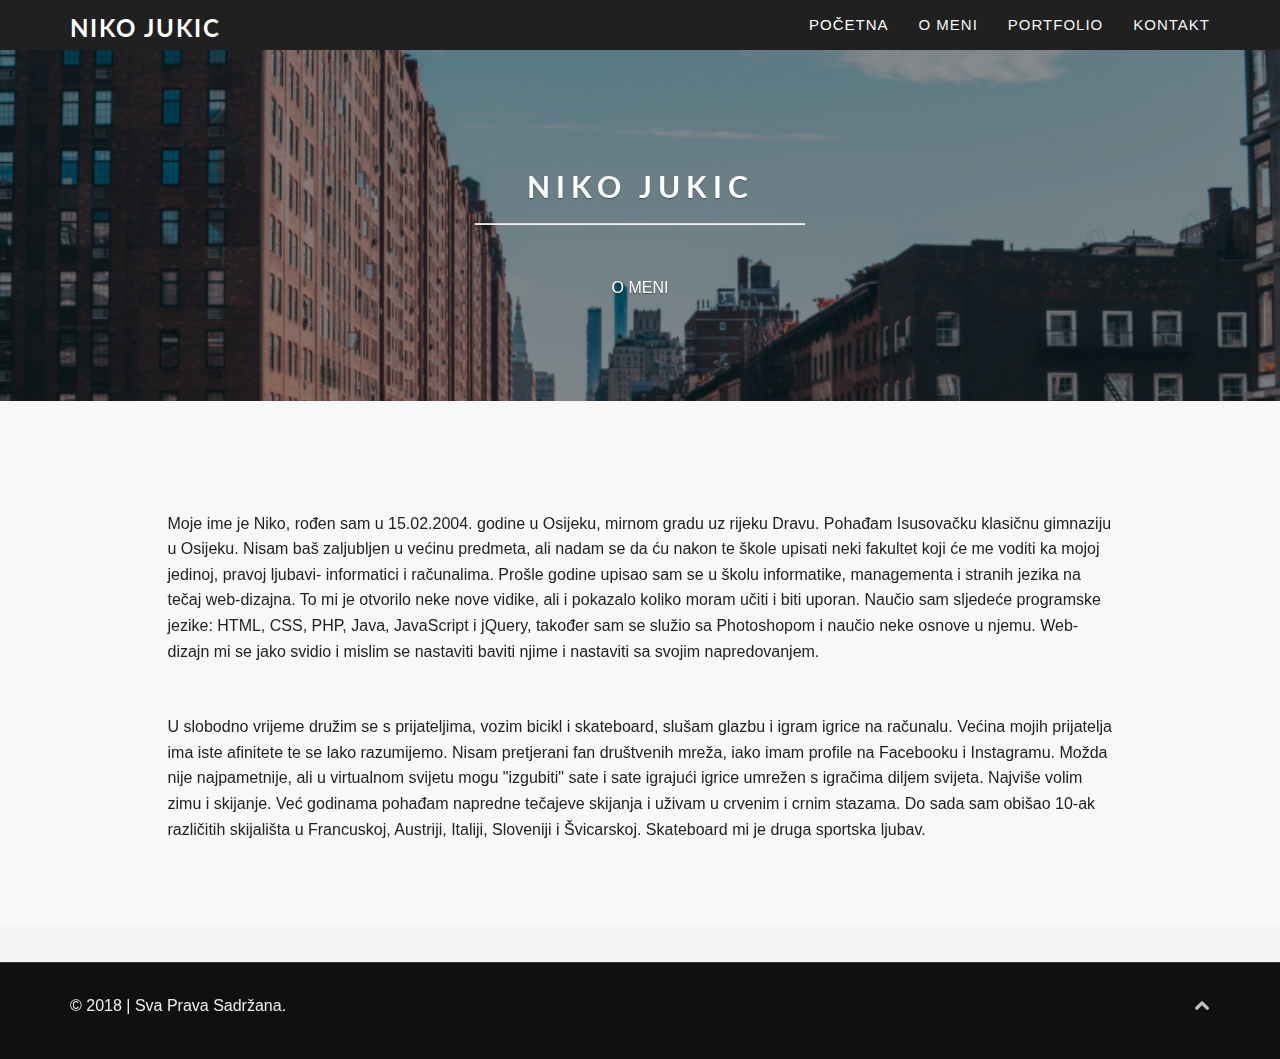
<file: o-meni.html>
<!DOCTYPE html>
<html lang="en">
<head>
    <meta charset="utf-8">
    <meta name="viewport" content="width=device-width, initial-scale=1.0">
    <meta name="description" content="">
    <meta name="author" content="">
    <title>O Meni</title>
    <link href="css/bootstrap.min.css" rel="stylesheet">
    <link href="css/font-awesome.min.css" rel="stylesheet">
    <link href="css/prettyPhoto.css" rel="stylesheet">
    <link href="css/animate.css" rel="stylesheet">
    <link href="css/style.css" rel="stylesheet">
    <!--[if lt IE 9]>
    <script src="js/html5shiv.js"></script>
    <script src="js/respond.min.js"></script>
    <![endif]-->       
    <script src="js/jquery.js"></script>

    <script type="text/javascript">
    jQuery(document).ready(function($){
    'use strict';
        jQuery('body').backstretch([
            "images/bg/bg3.jpg"
        ], {duration: 5000, fade: 0});

        $("#mapwrapper").gMap({ controls: false,
            scrollwheel: false,
            markers: [{     
                latitude:45.557937,
                longitude: 18.709186,
            icon: { image: "images/marker.png",
                iconsize: [44,44],
                iconanchor: [12,46],
                infowindowanchor: [12, 0] } }],
            icon: { 
                image: "images/marker.png", 
                iconsize: [26, 46],
                iconanchor: [12, 46],
                infowindowanchor: [12, 0] },
            latitude:45.557937,
            longitude: 18.709186,
            zoom: 14 });
    });
    </script>
</head><!--/head-->
<body>
    <header class="navbar navbar-inverse navbar-fixed-top opaqued" role="banner">
    </div>
        <div class="container">
            <div class="navbar-header">
                <a class="navbar-brand" href="index.html"><h1>NIKO JUKIC</h1></a>
            </div>
            <div>
                <ul class="nav navbar-nav navbar-right">
                    <li class="active"><a href="index.html">Početna</a></li>
                    <li><a href="o-meni.html">O Meni</a></li>
                    <li><a href="portfolio.html">Portfolio</a></li>
                    <li><a href="kontaktiraj-me.html">Kontakt</a></li>
                </ul>
            </div>
        </div>
    </header><!--/header-->

    <section id="single-page-slider">
        <div class="carousel slide" data-ride="carousel">
            <div>
                <div class="item active">
                    <div class="container">
                        <div class="row">
                            <div>
                                <div class="center gap fade-down section-heading">
                                    <h2 class="main-title">Niko Jukic</h2>
                                    <hr>
                                    <p>O MENI</p>
                                </div>
                            </div>   
                        </div>
                    </div>
                </div>
            </div>
        </div>
    </section>

    <div id="content-wrapper">
        <section id="about-us" class="white">
            <div class="container">
                <div class="row">
                    <div class="col-md-10 col-md-offset-1 fade-up">
                        <p>Moje ime je Niko, rođen sam u 15.02.2004. godine u Osijeku, mirnom gradu uz rijeku Dravu. Pohađam Isusovačku klasičnu gimnaziju u Osijeku. Nisam baš zaljubljen u većinu predmeta, ali nadam se da ću nakon te škole upisati neki fakultet koji će me voditi ka mojoj jedinoj, pravoj ljubavi- informatici i računalima. Prošle godine upisao sam se u školu informatike, managementa i stranih jezika na tečaj web-dizajna. To mi je otvorilo neke nove vidike, ali i pokazalo koliko moram učiti i biti uporan. Naučio sam sljedeće programske jezike: HTML, CSS, PHP, Java, JavaScript i jQuery, također sam se služio sa Photoshopom i naučio neke osnove u njemu. Web-dizajn mi se jako svidio i mislim se nastaviti baviti njime i nastaviti sa svojim napredovanjem.</p>

                        <p>U slobodno vrijeme družim se s prijateljima, vozim bicikl i skateboard, slušam glazbu i igram igrice na računalu. Većina mojih prijatelja ima iste afinitete te se lako razumijemo. Nisam pretjerani fan društvenih mreža, iako imam profile na Facebooku i  Instagramu. Možda nije najpametnije, ali u virtualnom svijetu mogu "izgubiti" sate i sate igrajući igrice umrežen s igračima diljem svijeta. Najviše volim zimu i skijanje. Već godinama pohađam napredne tečajeve skijanja i uživam u crvenim i crnim stazama. Do sada sam obišao 10-ak različitih skijališta u Francuskoj, Austriji, Italiji, Sloveniji i Švicarskoj. Skateboard mi je druga sportska ljubav.</p>
                    </div>

                </div>
            </div>      
        </section>
           <footer id="footer" class="">
            <div class="container">
                <div class="row">
                    <div class="col-sm-6">
                        &copy; 2018 | Sva Prava Sadržana.
                    </div>
                    <div class="col-sm-6">
                        <ul class="pull-right">
                            <li><a id="gototop" class="gototop" href="#"><i class="fa fa-chevron-up"></i></a></li><!--#gototop-->
                        </ul>
                    </div>
                </div>
            </div>
    </footer><!--/#footer-->
    </div>

    <script src="js/bootstrap.min.js"></script>
    <script src="js/jquery.prettyPhoto.js"></script>
    <script src="js/plugins.js"></script>
    <script src="js/init.js"></script>
</body>
</html>
</file>
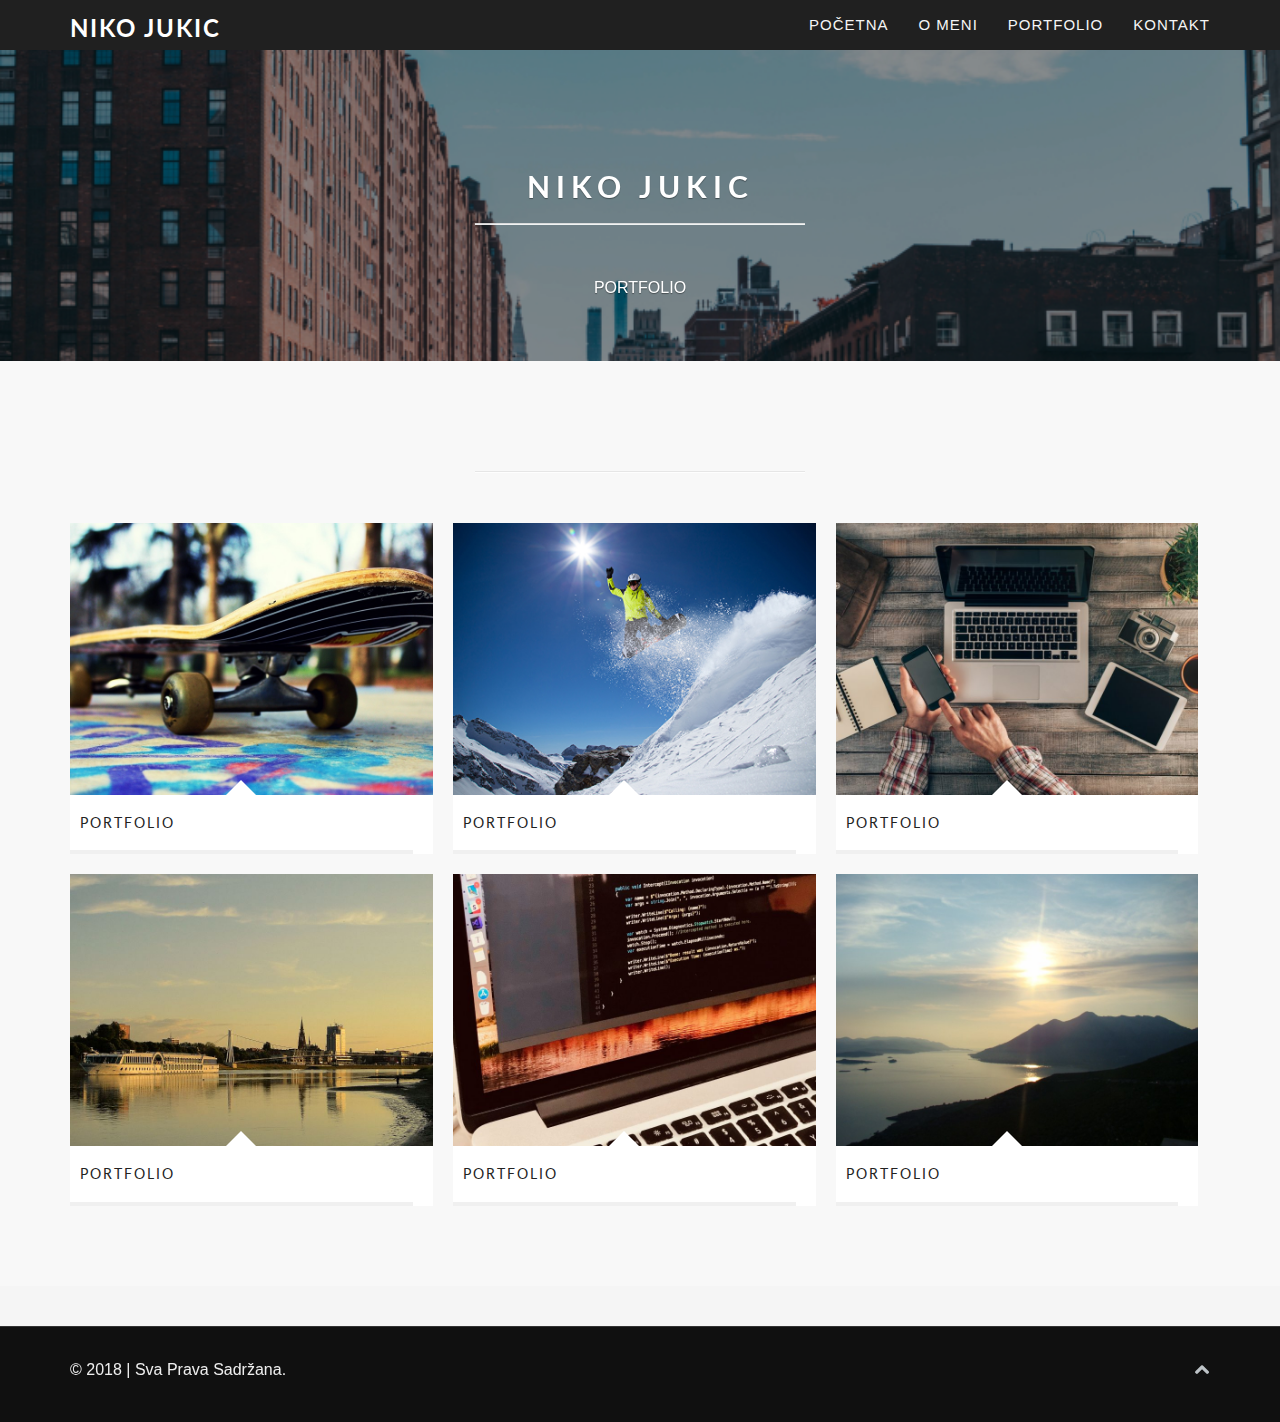
<file: portfolio.html>
<!DOCTYPE html>
<html lang="en">
<head>
    <meta charset="utf-8">
    <meta name="viewport" content="width=device-width, initial-scale=1.0">
    <meta name="description" content="">
    <meta name="author" content="">
    <title>Portfolio</title>
    <link href="css/bootstrap.min.css" rel="stylesheet">
    <link href="css/font-awesome.min.css" rel="stylesheet">
    <link href="css/prettyPhoto.css" rel="stylesheet">
    <link href="css/style.css" rel="stylesheet">
    <link href="css/animate.css" rel="stylesheet">
    <!--[if lt IE 9]>
    <script src="js/html5shiv.js"></script>
    <script src="js/respond.min.js"></script>
    <![endif]-->       
    <script src="js/jquery.js"></script>

    <script type="text/javascript">
    jQuery(document).ready(function($){
    'use strict';
        jQuery('body').backstretch([
            "images/bg/bg3.jpg"
        ], {duration: 5000, fade: 0});

        $("#mapwrapper").gMap({ controls: false,
            scrollwheel: false,
            markers: [{     
                latitude:45.557937,
                longitude: 18.709186,
            icon: { image: "images/marker.png",
                iconsize: [44,44],
                iconanchor: [12,46],
                infowindowanchor: [12, 0] } }],
            icon: { 
                image: "images/marker.png", 
                iconsize: [26, 46],
                iconanchor: [12, 46],
                infowindowanchor: [12, 0] },
            latitude:45.557937,
            longitude: 18.709186,
            zoom: 14 });
    });
    </script>
</head><!--/head-->
<body>
    <header class="navbar navbar-inverse navbar-fixed-top opaqued" role="banner">
    <div id="search-wrapper">
        <div class="container">
            <input id="search-box" placeholder="Search">
        </div>
    </div>
    </div>
        <div class="container">
            <div class="navbar-header">
                <a class="navbar-brand" href="index.html"><h1>NIKO JUKIC</h1></a>
            </div>
            <div class="collapse navbar-collapse">
                <ul class="nav navbar-nav navbar-right">
                    <li><a href="index.html">Početna</a></li>
                    <li><a href="o-meni.html">O Meni</a></li>
                    <li><a href="portfolio.html">Portfolio</a></li>
                    <li><a href="kontaktiraj-me.html">Kontakt</a></li> 
                </ul>
            </div>
        </div>
    </header><!--/header-->

    <section id="single-page-slider" class="no-margin">
        <div class="carousel slide" data-ride="carousel">
            <div class="carousel-inner">
                <div class="item active">
                    <div class="container">
                        <div class="row">
                            <div class="col-md-12">
                                <div class="center gap fade-down section-heading">
                                    <h2 class="main-title">Niko Jukic</h2>
                                    <hr>
                                    <p>PORTFOLIO</p>
                                </div>
                            </div>   
                        </div>
                    </div>
                </div><!--/.item-->
            </div><!--/.carousel-inner-->
        </div><!--/.carousel-->
    </section><!--/#main-slider-->

    <div id="content-wrapper">
        <section id="portfolio" class="white">
            <div class="container">
                <div class="gap"></div> 
                    <div class="center gap fade-down section-heading">
                        <h2 class="main-title"></h2>
                        <hr>
                    </div>
                    <ul class="portfolio-items col-3 isotope fade-up">
                        <li class="portfolio-item apps isotope-item">
                            <div class="item-inner">
                                <img src="images/portfolio/folio001.jpg" alt="">
                                <h5>Portfolio</h5>
                                <div class="overlay">
                                    <a class="preview btn btn-outlined btn-primary" a href="http://placehold.it/800x600" rel="prettyPhoto"><i class="fa fa-eye"></i></a>              
                               </div>          
                            </div>           
                        </li><!--/.portfolio-item-->
                        <li class="portfolio-item joomla bootstrap isotope-item">
                            <div class="item-inner">
                                <img src="images/portfolio/folio002.jpg" alt="">
                                <h5>Portfolio</h5>
                                <div class="overlay">
                                    <a class="preview btn btn-outlined btn-primary" href="http://placehold.it/800x600" rel="prettyPhoto"><i class="fa fa-eye"></i></a>              
                                </div>           
                            </div>           
                        </li><!--/.portfolio-item-->
                        <li class="portfolio-item bootstrap wordpress isotope-item">
                            <div class="item-inner">
                                <img src="images/portfolio/folio003.jpg" alt="">
                                <h5>Portfolio</h5>
                                <div class="overlay">
                                    <a class="preview btn btn-outlined btn-primary" href="http://placehold.it/800x600" rel="prettyPhoto"><i class="fa fa-eye"></i></a>              
                                </div>
                            </div>           
                        </li><!--/.portfolio-item-->
                        <li class="portfolio-item joomla wordpress apps isotope-item">
                            <div class="item-inner">
                                <img src="images/portfolio/folio004.jpg" alt="">
                                <h5>Portfolio</h5>
                                <div class="overlay">
                                    <a class="preview btn btn-outlined btn-primary" href="http://placehold.it/800x600" rel="prettyPhoto"><i class="fa fa-eye"></i></a>              
                                </div>          
                            </div>           
                        </li><!--/.portfolio-item-->
                        <li class="portfolio-item joomla html isotope-item">
                            <div class="item-inner">
                                <img src="images/portfolio/folio005.jpg" alt="">
                                <h5>Portfolio</h5>
                                <div class="overlay">
                                    <a class="preview btn btn-outlined btn-primary" href="http://placehold.it/800x600" rel="prettyPhoto"><i class="fa fa-eye"></i></a>              
                                </div>    
                            </div>       
                        </li><!--/.portfolio-item-->
                        <li class="portfolio-item wordpress html isotope-item">
                            <div class="item-inner">
                                <img src="images/portfolio/folio006.jpg" alt="">
                                <h5>Portfolio</h5>
                                <div class="overlay">
                                    <a class="preview btn btn-outlined btn-primary" href="http://placehold.it/800x600" rel="prettyPhoto"><i class="fa fa-eye"></i></a>              
                                </div>           
                            </div>           
                        </li><!--/.portfolio-item-->
                    </ul>
                </div>
            </section>
            <footer id="footer" class="">
            <div class="container">
                <div class="row">
                    <div class="col-sm-6">
                        &copy; 2018 | Sva Prava Sadržana.
                    </div>
                    <div class="col-sm-6">
                        <ul class="pull-right">
                            <li><a id="gototop" class="gototop" href="#"><i class="fa fa-chevron-up"></i></a></li><!--#gototop-->
                        </ul>
                    </div>
                </div>
            </div>
    </footer><!--/#footer-->
            
    </div>
    <script src="js/bootstrap.min.js"></script>
    <script src="js/jquery.prettyPhoto.js"></script>
    <script src="js/plugins.js"></script>
    <script src="js/init.js"></script>
</body>
</html>
</file>
<file: css/prettyPhoto.css>
div.pp_default .pp_top,div.pp_default .pp_top .pp_middle,div.pp_default .pp_top .pp_left,div.pp_default .pp_top .pp_right,div.pp_default .pp_bottom,div.pp_default .pp_bottom .pp_left,div.pp_default .pp_bottom .pp_middle,div.pp_default .pp_bottom .pp_right{height:13px}
div.pp_default .pp_top .pp_left{background:url(../images/prettyPhoto/default/sprite.png) -78px -93px no-repeat}
div.pp_default .pp_top .pp_middle{background:url(../images/prettyPhoto/default/sprite_x.png) top left repeat-x}
div.pp_default .pp_top .pp_right{background:url(../images/prettyPhoto/default/sprite.png) -112px -93px no-repeat}
div.pp_default .pp_content .ppt{color:#f8f8f8}
div.pp_default .pp_content_container .pp_left{background:url(../images/prettyPhoto/default/sprite_y.png) -7px 0 repeat-y;padding-left:13px}
div.pp_default .pp_content_container .pp_right{background:url(../images/prettyPhoto/default/sprite_y.png) top right repeat-y;padding-right:13px}
div.pp_default .pp_next:hover{background:url(../images/prettyPhoto/default/sprite_next.png) center right no-repeat;cursor:pointer}
div.pp_default .pp_previous:hover{background:url(../images/prettyPhoto/default/sprite_prev.png) center left no-repeat;cursor:pointer}
div.pp_default .pp_expand{background:url(../images/prettyPhoto/default/sprite.png) 0 -29px no-repeat;cursor:pointer;width:28px;height:28px}
div.pp_default .pp_expand:hover{background:url(../images/prettyPhoto/default/sprite.png) 0 -56px no-repeat;cursor:pointer}
div.pp_default .pp_contract{background:url(../images/prettyPhoto/default/sprite.png) 0 -84px no-repeat;cursor:pointer;width:28px;height:28px}
div.pp_default .pp_contract:hover{background:url(../images/prettyPhoto/default/sprite.png) 0 -113px no-repeat;cursor:pointer}
div.pp_default .pp_close{width:30px;height:30px;background:url(../images/prettyPhoto/default/sprite.png) 2px 1px no-repeat;cursor:pointer}
div.pp_default .pp_gallery ul li a{background:url(../images/prettyPhoto/default/default_thumb.png) center center #f8f8f8;border:1px solid #aaa}
div.pp_default .pp_social{margin-top:7px}
div.pp_default .pp_gallery a.pp_arrow_previous,div.pp_default .pp_gallery a.pp_arrow_next{position:static;left:auto}
div.pp_default .pp_nav .pp_play,div.pp_default .pp_nav .pp_pause{background:url(../images/prettyPhoto/default/sprite.png) -51px 1px no-repeat;height:30px;width:30px}
div.pp_default .pp_nav .pp_pause{background-position:-51px -29px}
div.pp_default a.pp_arrow_previous,div.pp_default a.pp_arrow_next{background:url(../images/prettyPhoto/default/sprite.png) -31px -3px no-repeat;height:20px;width:20px;margin:4px 0 0}
div.pp_default a.pp_arrow_next{left:52px;background-position:-82px -3px}
div.pp_default .pp_content_container .pp_details{margin-top:5px}
div.pp_default .pp_nav{clear:none;height:30px;width:110px;position:relative}
div.pp_default .pp_nav .currentTextHolder{font-family:Georgia;font-style:italic;color:#999;font-size:11px;left:75px;line-height:25px;position:absolute;top:2px;margin:0;padding:0 0 0 10px}
div.pp_default .pp_close:hover,div.pp_default .pp_nav .pp_play:hover,div.pp_default .pp_nav .pp_pause:hover,div.pp_default .pp_arrow_next:hover,div.pp_default .pp_arrow_previous:hover{opacity:0.7}
div.pp_default .pp_description{font-size:11px;font-weight:700;line-height:14px;margin:5px 50px 5px 0}
div.pp_default .pp_bottom .pp_left{background:url(../images/prettyPhoto/default/sprite.png) -78px -127px no-repeat}
div.pp_default .pp_bottom .pp_middle{background:url(../images/prettyPhoto/default/sprite_x.png) bottom left repeat-x}
div.pp_default .pp_bottom .pp_right{background:url(../images/prettyPhoto/default/sprite.png) -112px -127px no-repeat}
div.pp_default .pp_loaderIcon{background:url(../images/prettyPhoto/default/loader.gif) center center no-repeat}
div.light_rounded .pp_top .pp_left{background:url(../images/prettyPhoto/light_rounded/sprite.png) -88px -53px no-repeat}
div.light_rounded .pp_top .pp_right{background:url(../images/prettyPhoto/light_rounded/sprite.png) -110px -53px no-repeat}
div.light_rounded .pp_next:hover{background:url(../images/prettyPhoto/light_rounded/btnNext.png) center right no-repeat;cursor:pointer}
div.light_rounded .pp_previous:hover{background:url(../images/prettyPhoto/light_rounded/btnPrevious.png) center left no-repeat;cursor:pointer}
div.light_rounded .pp_expand{background:url(../images/prettyPhoto/light_rounded/sprite.png) -31px -26px no-repeat;cursor:pointer}
div.light_rounded .pp_expand:hover{background:url(../images/prettyPhoto/light_rounded/sprite.png) -31px -47px no-repeat;cursor:pointer}
div.light_rounded .pp_contract{background:url(../images/prettyPhoto/light_rounded/sprite.png) 0 -26px no-repeat;cursor:pointer}
div.light_rounded .pp_contract:hover{background:url(../images/prettyPhoto/light_rounded/sprite.png) 0 -47px no-repeat;cursor:pointer}
div.light_rounded .pp_close{width:75px;height:22px;background:url(../images/prettyPhoto/light_rounded/sprite.png) -1px -1px no-repeat;cursor:pointer}
div.light_rounded .pp_nav .pp_play{background:url(../images/prettyPhoto/light_rounded/sprite.png) -1px -100px no-repeat;height:15px;width:14px}
div.light_rounded .pp_nav .pp_pause{background:url(../images/prettyPhoto/light_rounded/sprite.png) -24px -100px no-repeat;height:15px;width:14px}
div.light_rounded .pp_arrow_previous{background:url(../images/prettyPhoto/light_rounded/sprite.png) 0 -71px no-repeat}
div.light_rounded .pp_arrow_next{background:url(../images/prettyPhoto/light_rounded/sprite.png) -22px -71px no-repeat}
div.light_rounded .pp_bottom .pp_left{background:url(../images/prettyPhoto/light_rounded/sprite.png) -88px -80px no-repeat}
div.light_rounded .pp_bottom .pp_right{background:url(../images/prettyPhoto/light_rounded/sprite.png) -110px -80px no-repeat}
div.dark_rounded .pp_top .pp_left{background:url(../images/prettyPhoto/dark_rounded/sprite.png) -88px -53px no-repeat}
div.dark_rounded .pp_top .pp_right{background:url(../images/prettyPhoto/dark_rounded/sprite.png) -110px -53px no-repeat}
div.dark_rounded .pp_content_container .pp_left{background:url(../images/prettyPhoto/dark_rounded/contentPattern.png) top left repeat-y}
div.dark_rounded .pp_content_container .pp_right{background:url(../images/prettyPhoto/dark_rounded/contentPattern.png) top right repeat-y}
div.dark_rounded .pp_next:hover{background:url(../images/prettyPhoto/dark_rounded/btnNext.png) center right no-repeat;cursor:pointer}
div.dark_rounded .pp_previous:hover{background:url(../images/prettyPhoto/dark_rounded/btnPrevious.png) center left no-repeat;cursor:pointer}
div.dark_rounded .pp_expand{background:url(../images/prettyPhoto/dark_rounded/sprite.png) -31px -26px no-repeat;cursor:pointer}
div.dark_rounded .pp_expand:hover{background:url(../images/prettyPhoto/dark_rounded/sprite.png) -31px -47px no-repeat;cursor:pointer}
div.dark_rounded .pp_contract{background:url(../images/prettyPhoto/dark_rounded/sprite.png) 0 -26px no-repeat;cursor:pointer}
div.dark_rounded .pp_contract:hover{background:url(../images/prettyPhoto/dark_rounded/sprite.png) 0 -47px no-repeat;cursor:pointer}
div.dark_rounded .pp_close{width:75px;height:22px;background:url(../images/prettyPhoto/dark_rounded/sprite.png) -1px -1px no-repeat;cursor:pointer}
div.dark_rounded .pp_description{margin-right:85px;color:#fff}
div.dark_rounded .pp_nav .pp_play{background:url(../images/prettyPhoto/dark_rounded/sprite.png) -1px -100px no-repeat;height:15px;width:14px}
div.dark_rounded .pp_nav .pp_pause{background:url(../images/prettyPhoto/dark_rounded/sprite.png) -24px -100px no-repeat;height:15px;width:14px}
div.dark_rounded .pp_arrow_previous{background:url(../images/prettyPhoto/dark_rounded/sprite.png) 0 -71px no-repeat}
div.dark_rounded .pp_arrow_next{background:url(../images/prettyPhoto/dark_rounded/sprite.png) -22px -71px no-repeat}
div.dark_rounded .pp_bottom .pp_left{background:url(../images/prettyPhoto/dark_rounded/sprite.png) -88px -80px no-repeat}
div.dark_rounded .pp_bottom .pp_right{background:url(../images/prettyPhoto/dark_rounded/sprite.png) -110px -80px no-repeat}
div.dark_rounded .pp_loaderIcon{background:url(../images/prettyPhoto/dark_rounded/loader.gif) center center no-repeat}
div.dark_square .pp_left,div.dark_square .pp_middle,div.dark_square .pp_right,div.dark_square .pp_content{background:#000}
div.dark_square .pp_description{color:#fff;margin:0 85px 0 0}
div.dark_square .pp_loaderIcon{background:url(../images/prettyPhoto/dark_square/loader.gif) center center no-repeat}
div.dark_square .pp_expand{background:url(../images/prettyPhoto/dark_square/sprite.png) -31px -26px no-repeat;cursor:pointer}
div.dark_square .pp_expand:hover{background:url(../images/prettyPhoto/dark_square/sprite.png) -31px -47px no-repeat;cursor:pointer}
div.dark_square .pp_contract{background:url(../images/prettyPhoto/dark_square/sprite.png) 0 -26px no-repeat;cursor:pointer}
div.dark_square .pp_contract:hover{background:url(../images/prettyPhoto/dark_square/sprite.png) 0 -47px no-repeat;cursor:pointer}
div.dark_square .pp_close{width:75px;height:22px;background:url(../images/prettyPhoto/dark_square/sprite.png) -1px -1px no-repeat;cursor:pointer}
div.dark_square .pp_nav{clear:none}
div.dark_square .pp_nav .pp_play{background:url(../images/prettyPhoto/dark_square/sprite.png) -1px -100px no-repeat;height:15px;width:14px}
div.dark_square .pp_nav .pp_pause{background:url(../images/prettyPhoto/dark_square/sprite.png) -24px -100px no-repeat;height:15px;width:14px}
div.dark_square .pp_arrow_previous{background:url(../images/prettyPhoto/dark_square/sprite.png) 0 -71px no-repeat}
div.dark_square .pp_arrow_next{background:url(../images/prettyPhoto/dark_square/sprite.png) -22px -71px no-repeat}
div.dark_square .pp_next:hover{background:url(../images/prettyPhoto/dark_square/btnNext.png) center right no-repeat;cursor:pointer}
div.dark_square .pp_previous:hover{background:url(../images/prettyPhoto/dark_square/btnPrevious.png) center left no-repeat;cursor:pointer}
div.light_square .pp_expand{background:url(../images/prettyPhoto/light_square/sprite.png) -31px -26px no-repeat;cursor:pointer}
div.light_square .pp_expand:hover{background:url(../images/prettyPhoto/light_square/sprite.png) -31px -47px no-repeat;cursor:pointer}
div.light_square .pp_contract{background:url(../images/prettyPhoto/light_square/sprite.png) 0 -26px no-repeat;cursor:pointer}
div.light_square .pp_contract:hover{background:url(../images/prettyPhoto/light_square/sprite.png) 0 -47px no-repeat;cursor:pointer}
div.light_square .pp_close{width:75px;height:22px;background:url(../images/prettyPhoto/light_square/sprite.png) -1px -1px no-repeat;cursor:pointer}
div.light_square .pp_nav .pp_play{background:url(../images/prettyPhoto/light_square/sprite.png) -1px -100px no-repeat;height:15px;width:14px}
div.light_square .pp_nav .pp_pause{background:url(../images/prettyPhoto/light_square/sprite.png) -24px -100px no-repeat;height:15px;width:14px}
div.light_square .pp_arrow_previous{background:url(../images/prettyPhoto/light_square/sprite.png) 0 -71px no-repeat}
div.light_square .pp_arrow_next{background:url(../images/prettyPhoto/light_square/sprite.png) -22px -71px no-repeat}
div.light_square .pp_next:hover{background:url(../images/prettyPhoto/light_square/btnNext.png) center right no-repeat;cursor:pointer}
div.light_square .pp_previous:hover{background:url(../images/prettyPhoto/light_square/btnPrevious.png) center left no-repeat;cursor:pointer}
div.facebook .pp_top .pp_left{background:url(../images/prettyPhoto/facebook/sprite.png) -88px -53px no-repeat}
div.facebook .pp_top .pp_middle{background:url(../images/prettyPhoto/facebook/contentPatternTop.png) top left repeat-x}
div.facebook .pp_top .pp_right{background:url(../images/prettyPhoto/facebook/sprite.png) -110px -53px no-repeat}
div.facebook .pp_content_container .pp_left{background:url(../images/prettyPhoto/facebook/contentPatternLeft.png) top left repeat-y}
div.facebook .pp_content_container .pp_right{background:url(../images/prettyPhoto/facebook/contentPatternRight.png) top right repeat-y}
div.facebook .pp_expand{background:url(../images/prettyPhoto/facebook/sprite.png) -31px -26px no-repeat;cursor:pointer}
div.facebook .pp_expand:hover{background:url(../images/prettyPhoto/facebook/sprite.png) -31px -47px no-repeat;cursor:pointer}
div.facebook .pp_contract{background:url(../images/prettyPhoto/facebook/sprite.png) 0 -26px no-repeat;cursor:pointer}
div.facebook .pp_contract:hover{background:url(../images/prettyPhoto/facebook/sprite.png) 0 -47px no-repeat;cursor:pointer}
div.facebook .pp_close{width:22px;height:22px;background:url(../images/prettyPhoto/facebook/sprite.png) -1px -1px no-repeat;cursor:pointer}
div.facebook .pp_description{margin:0 37px 0 0}
div.facebook .pp_loaderIcon{background:url(../images/prettyPhoto/facebook/loader.gif) center center no-repeat}
div.facebook .pp_arrow_previous{background:url(../images/prettyPhoto/facebook/sprite.png) 0 -71px no-repeat;height:22px;margin-top:0;width:22px}
div.facebook .pp_arrow_previous.disabled{background-position:0 -96px;cursor:default}
div.facebook .pp_arrow_next{background:url(../images/prettyPhoto/facebook/sprite.png) -32px -71px no-repeat;height:22px;margin-top:0;width:22px}
div.facebook .pp_arrow_next.disabled{background-position:-32px -96px;cursor:default}
div.facebook .pp_nav{margin-top:0}
div.facebook .pp_nav p{font-size:15px;padding:0 3px 0 4px}
div.facebook .pp_nav .pp_play{background:url(../images/prettyPhoto/facebook/sprite.png) -1px -123px no-repeat;height:22px;width:22px}
div.facebook .pp_nav .pp_pause{background:url(../images/prettyPhoto/facebook/sprite.png) -32px -123px no-repeat;height:22px;width:22px}
div.facebook .pp_next:hover{background:url(../images/prettyPhoto/facebook/btnNext.png) center right no-repeat;cursor:pointer}
div.facebook .pp_previous:hover{background:url(../images/prettyPhoto/facebook/btnPrevious.png) center left no-repeat;cursor:pointer}
div.facebook .pp_bottom .pp_left{background:url(../images/prettyPhoto/facebook/sprite.png) -88px -80px no-repeat}
div.facebook .pp_bottom .pp_middle{background:url(../images/prettyPhoto/facebook/contentPatternBottom.png) top left repeat-x}
div.facebook .pp_bottom .pp_right{background:url(../images/prettyPhoto/facebook/sprite.png) -110px -80px no-repeat}
div.pp_pic_holder a:focus{outline:none}
div.pp_overlay{background:#000;display:none;left:0;position:absolute;top:0;width:100%;z-index:9500}
div.pp_pic_holder{display:none;position:absolute;width:100px;z-index:10000}
.pp_content{height:40px;min-width:40px}
* html .pp_content{width:40px}
.pp_content_container{position:relative;text-align:left;width:100%}
.pp_content_container .pp_left{padding-left:20px}
.pp_content_container .pp_right{padding-right:20px}
.pp_content_container .pp_details{float:left;margin:10px 0 2px}
.pp_description{display:none;margin:0}
.pp_social{float:left;margin:0}
.pp_social .facebook{float:left;margin-left:5px;width:55px;overflow:hidden}
.pp_social .twitter{float:left}
.pp_nav{clear:right;float:left;margin:3px 10px 0 0}
.pp_nav p{float:left;white-space:nowrap;margin:2px 4px}
.pp_nav .pp_play,.pp_nav .pp_pause{float:left;margin-right:4px;text-indent:-10000px}
a.pp_arrow_previous,a.pp_arrow_next{display:block;float:left;height:15px;margin-top:3px;overflow:hidden;text-indent:-10000px;width:14px}
.pp_hoverContainer{position:absolute;top:0;width:100%;z-index:2000}
.pp_gallery{display:none;left:50%;margin-top:-50px;position:absolute;z-index:10000}
.pp_gallery div{float:left;overflow:hidden;position:relative}
.pp_gallery ul{float:left;height:35px;position:relative;white-space:nowrap;margin:0 0 0 5px;padding:0}
.pp_gallery ul a{border:1px rgba(0,0,0,0.5) solid;display:block;float:left;height:33px;overflow:hidden}
.pp_gallery ul a img{border:0}
.pp_gallery li{display:block;float:left;margin:0 5px 0 0;padding:0}
.pp_gallery li.default a{background:url(../images/prettyPhoto/facebook/default_thumbnail.gif) 0 0 no-repeat;display:block;height:33px;width:50px}
.pp_gallery .pp_arrow_previous,.pp_gallery .pp_arrow_next{margin-top:7px!important}
a.pp_next{background:url(../images/prettyPhoto/light_rounded/btnNext.png) 10000px 10000px no-repeat;display:block;float:right;height:100%;text-indent:-10000px;width:49%}
a.pp_previous{background:url(../images/prettyPhoto/light_rounded/btnNext.png) 10000px 10000px no-repeat;display:block;float:left;height:100%;text-indent:-10000px;width:49%}
a.pp_expand,a.pp_contract{cursor:pointer;display:none;height:20px;position:absolute;right:30px;text-indent:-10000px;top:10px;width:20px;z-index:20000}
a.pp_close{position:absolute;right:0;top:0;display:block;line-height:22px;text-indent:-10000px}
.pp_loaderIcon{display:block;height:24px;left:50%;position:absolute;top:50%;width:24px;margin:-12px 0 0 -12px}
#pp_full_res{line-height:1!important}
#pp_full_res .pp_inline{text-align:left}
#pp_full_res .pp_inline p{margin:0 0 15px}
div.ppt{color:#fff;display:none;font-size:17px;z-index:9999;margin:0 0 5px 15px}
div.pp_default .pp_content,div.light_rounded .pp_content{background-color:#fff}
div.pp_default #pp_full_res .pp_inline,div.light_rounded .pp_content .ppt,div.light_rounded #pp_full_res .pp_inline,div.light_square .pp_content .ppt,div.light_square #pp_full_res .pp_inline,div.facebook .pp_content .ppt,div.facebook #pp_full_res .pp_inline{color:#000}
div.pp_default .pp_gallery ul li a:hover,div.pp_default .pp_gallery ul li.selected a,.pp_gallery ul a:hover,.pp_gallery li.selected a{border-color:#fff}
div.pp_default .pp_details,div.light_rounded .pp_details,div.dark_rounded .pp_details,div.dark_square .pp_details,div.light_square .pp_details,div.facebook .pp_details{position:relative}
div.light_rounded .pp_top .pp_middle,div.light_rounded .pp_content_container .pp_left,div.light_rounded .pp_content_container .pp_right,div.light_rounded .pp_bottom .pp_middle,div.light_square .pp_left,div.light_square .pp_middle,div.light_square .pp_right,div.light_square .pp_content,div.facebook .pp_content{background:#fff}
div.light_rounded .pp_description,div.light_square .pp_description{margin-right:85px}
div.light_rounded .pp_gallery a.pp_arrow_previous,div.light_rounded .pp_gallery a.pp_arrow_next,div.dark_rounded .pp_gallery a.pp_arrow_previous,div.dark_rounded .pp_gallery a.pp_arrow_next,div.dark_square .pp_gallery a.pp_arrow_previous,div.dark_square .pp_gallery a.pp_arrow_next,div.light_square .pp_gallery a.pp_arrow_previous,div.light_square .pp_gallery a.pp_arrow_next{margin-top:12px!important}
div.light_rounded .pp_arrow_previous.disabled,div.dark_rounded .pp_arrow_previous.disabled,div.dark_square .pp_arrow_previous.disabled,div.light_square .pp_arrow_previous.disabled{background-position:0 -87px;cursor:default}
div.light_rounded .pp_arrow_next.disabled,div.dark_rounded .pp_arrow_next.disabled,div.dark_square .pp_arrow_next.disabled,div.light_square .pp_arrow_next.disabled{background-position:-22px -87px;cursor:default}
div.light_rounded .pp_loaderIcon,div.light_square .pp_loaderIcon{background:url(../images/prettyPhoto/light_rounded/loader.gif) center center no-repeat}
div.dark_rounded .pp_top .pp_middle,div.dark_rounded .pp_content,div.dark_rounded .pp_bottom .pp_middle{background:url(../images/prettyPhoto/dark_rounded/contentPattern.png) top left repeat}
div.dark_rounded .currentTextHolder,div.dark_square .currentTextHolder{color:#c4c4c4}
div.dark_rounded #pp_full_res .pp_inline,div.dark_square #pp_full_res .pp_inline{color:#fff}
.pp_top,.pp_bottom{height:20px;position:relative}
* html .pp_top,* html .pp_bottom{padding:0 20px}
.pp_top .pp_left,.pp_bottom .pp_left{height:20px;left:0;position:absolute;width:20px}
.pp_top .pp_middle,.pp_bottom .pp_middle{height:20px;left:20px;position:absolute;right:20px}
* html .pp_top .pp_middle,* html .pp_bottom .pp_middle{left:0;position:static}
.pp_top .pp_right,.pp_bottom .pp_right{height:20px;left:auto;position:absolute;right:0;top:0;width:20px}
.pp_fade,.pp_gallery li.default a img{display:none}
</file>
<file: css/style.css>
/* IMPACT - By DistinctiveThemes */

@import url(http://fonts.googleapis.com/css?family=Lato:400,700,300);

.clearfix {
    zoom: 1;
}

.clearfix:before,
.clearfix:after {
    display: table;
    content: "";
    line-height: 0;
}

.clearfix:after {
    clear: both;
}

.hide-text {
    font: 0/0 a;
    color: transparent;
    text-shadow: none;
    background-color: transparent;
    border: 0;
}

.input-block-level {
    display: block;
    width: 100%;
    min-height: 30px;
    -webkit-box-sizing: border-box;
    -moz-box-sizing: border-box;
    box-sizing: border-box;
}

body {
    color: #222;
    background: #f5f5f5;
    font-weight: 300;
    line-height: 1.6;
    font-size: 16px;
}

h1,
h2,
h3,
h4,
h5,
h6 {
    font-family: Lato, sans-serif;
    font-weight: 700;
}

a {
    color: #222;
    -webkit-transition: 300ms;
    -moz-transition: 300ms;
    -o-transition: 300ms;
    transition: 300ms;
}

hr {
    border-top: 1px solid #e5e5e5;
    border-bottom: 1px solid #fff;
}

.btn {
    font-weight: 400;
}

.btn-transparent {
    border: 3px solid #fff;
    background: transparent;
    color: #fff;
}

.btn-transparent:hover {
    border-color: rgba(255, 255, 255, 0.5);
}

a:hover,
a:focus {
    color: #d9534f;
    text-decoration: none;
    outline: none;
}

.dropdown-menu {
    margin-top: -1px;
    min-width: 180px;
}

body > section {
    padding: 50px 0;
}

.embed-container {
    position: relative;
    padding-bottom: 56.25%;
    /* 16/9 ratio */
    padding-top: 30px;
    /* IE6 workaround*/
    height: 0;
    overflow: hidden;
}

.embed-container iframe,
.embed-container object,
.embed-container embed {
    position: absolute;
    top: 0;
    left: 0;
    width: 100%;
    height: 100%;
}

blockquote {
    background-color: #fff;
}

.main-title {
    text-transform: uppercase;
}


/*-----------------------------------------------------------------------------------*/


/*  Slider
/*-----------------------------------------------------------------------------------*/

#main-slider {
    position: relative;
    z-index: 5;
    color: #fff;
}

#main-slider .carousel-inner {
    overflow: visible;
}

.backstretch:before {
    content: '';
    background-image: url(../images/overlays/04.png);
    min-width: 100%;
    height: 100%;
    position: absolute;
    display: block;
    z-index: -1;
}

#main-slider .carousel h2 {
    font-size: 44px;
    color: #fff;
    text-shadow: rgba(0, 0, 0, 0.4) 0 1px 1px;
    text-transform: uppercase;
    letter-spacing: -1px;
    margin-top: 30px;
}

#main-slider .carousel .btn {
    border: 5px solid rgba(255, 255, 255, 0.9);
    color: #fff;
    border-radius: 0;
    margin-top: 35px;
    font-size: 26px;
    font-weight: 700;
    text-transform: uppercase;
    padding: 10px 15px;
    text-shadow: rgba(0, 0, 0, 0.4) 0 1px 1px;
    z-index: 10px;
}

#main-slider .carousel .btn:hover {
    background-color: rgba(255, 255, 255, 0.9);
    color: #202020;
}

#main-slider .carousel .boxed {
    padding: 10px 15px;
    background-color: rgba(0, 0, 0, 0.2);
    display: inline-block;
    text-transform: uppercase;
}

#main-slider .carousel .item {
    background-position: 50%;
    background-repeat: no-repeat;
    background-size: cover;
    left: 0 !important;
    opacity: 0;
    top: 0;
    position: absolute;
    width: 100%;
    display: block !important;
    height: 600px;
    -webkit-transition: opacity ease-in-out 500ms;
    -moz-transition: opacity ease-in-out 500ms;
    -o-transition: opacity ease-in-out 500ms;
    transition: opacity ease-in-out 500ms;
}

#main-slider .carousel .item:first-child {
    top: auto;
    position: relative;
}

#main-slider .carousel .item.active {
    opacity: 1;
    -webkit-transition: opacity ease-in-out 500ms;
    -moz-transition: opacity ease-in-out 500ms;
    -o-transition: opacity ease-in-out 500ms;
    transition: opacity ease-in-out 500ms;
    z-index: 1;
}

.home-icon {
    padding: 10px 15px;
    background-color: rgba(0, 0, 0, 0.2);
    clear: both;
    display: block;
    font-size: 78px;
    margin: 100px auto 0;
    position: relative;
    width: 80px;
    -webkit-transform: rotate(15deg);
    -moz-transform: rotate(15deg);
    -o-transform: rotate(15deg);
    -ms-transform: rotate(15deg);
}

#single-page-slider {
    padding-top: 150px;
}

#single-page-slider .carousel {
    z-index: 5 !important;
    color: #fff;
    text-shadow: rgba(0, 0, 0, 0.4) 0 1px 1px;
}


/*-----------------------------------------------------------------------------------*/


/*  Slider
/*-----------------------------------------------------------------------------------*/

#main-slider-page {
    min-height: 350px;
    z-index: 2 !important;
}

#services .media:hover .fa-md {}

#recent-works {
    padding: 90px 0;
}

#recent-works .item-inner {
    position: relative;
    margin: 0;
}

.portfolio-items,
.portfolio-filter {
    list-style: none;
    padding: 0;
    margin: 0 -20px 20px 0;
}

.portfolio-filter > li {
    display: inline-block;
}

.portfolio-filter > li a.active {
    color: #FFF;
    background: #00b29e;
    border: 2px solid #00b29e;
}

.portfolio-items > li {
    float: left;
    padding: 0;
    -webkit-box-sizing: border-box;
    -moz-box-sizing: border-box;
    box-sizing: border-box;
}

.portfolio-items.col-2 > li {
    width: 50%;
}

.portfolio-items.col-3 > li {
    width: 33%;
}

.portfolio-items.col-4 > li {
    width: 25%;
}

.portfolio-items.col-5 > li {
    width: 20%;
}

.portfolio-items.col-6 > li {
    width: 16%;
}

.portfolio-item {
    padding: 0;
    margin: 0;
}

.portfolio-item .item-inner {
    background: #fff;
    padding: 0;
    margin: 0 20px 20px 0;
    position: relative;
}

.portfolio-item img {
    width: 100%;
}

.portfolio-item h5 {
    background: #fff;
    margin: 0;
    padding: 15px;
    font-weight: 700;
    font-size: 16px;
    white-space: nowrap;
    text-overflow: ellipsis;
    position: relative;
    border-bottom: 4px solid #f0f0f0;
    text-transform: uppercase;
    -webkit-transition: all .5s ease-in-out;
    -moz-transition: all .5s ease-in-out;
    -o-transition: all .5s ease-in-out;
    -ms-transition: all .5s ease-in-out;
    transition: all .5s ease-in-out;
}

.portfolio-item:hover h5,
.team-member:hover .team-content,
.post:hover .content {
    -webkit-transition: all .5s ease-in-out;
    -moz-transition: all .5s ease-in-out;
    -o-transition: all .5s ease-in-out;
    -ms-transition: all .5s ease-in-out;
    transition: all .5s ease-in-out;
    border-bottom: 4px solid #00b29e;
}

.portfolio-item h5:after {
    bottom: 100%;
    left: 50%;
    border: solid transparent;
    content: " ";
    height: 0;
    width: 0;
    position: absolute;
    pointer-events: none;
    border-color: rgba(255, 255, 255, 0);
    border-bottom-color: #fff;
    border-width: 15px;
    margin-left: -15px;
}

.portfolio-item .overlay {
    position: absolute;
    top: 0;
    left: 0;
    width: 100%;
    height: 100%;
    opacity: 0;
    background: rgba(255, 255, 255, 0.9);
    text-align: center;
    vertical-align: middle;
    -webkit-transition: opacity 300ms;
    -moz-transition: opacity 300ms;
    -o-transition: opacity 300ms;
    transition: opacity 300ms;
}

.portfolio-item .overlay .preview {
    position: relative;
    top: 50%;
    display: inline-block;
    margin-top: -20px;
}

.portfolio-item:hover .overlay {
    opacity: 1;
}


/* Start: Recommended Isotope styles */


/**** Isotope Filtering ****/

.isotope-item {
    z-index: 2;
}

.isotope-hidden.isotope-item {
    pointer-events: none;
    z-index: 1;
}


/**** Isotope CSS3 transitions ****/

.isotope,
.isotope .isotope-item {
    -webkit-transition-duration: .8s;
    -moz-transition-duration: .8s;
    -ms-transition-duration: .8s;
    -o-transition-duration: .8s;
    transition-duration: .8s;
}

.isotope {
    -webkit-transition-property: height, width;
    -moz-transition-property: height, width;
    -ms-transition-property: height, width;
    -o-transition-property: height, width;
    transition-property: height, width;
}

.isotope .isotope-item {
    -webkit-transition-property: 0 opacity;
    -moz-transition-property: 0 opacity;
    -ms-transition-property: 0 opacity;
    -o-transition-property: 0 opacity;
    transition-property: transform, opacity;
}


/**** disabling Isotope CSS3 transitions ****/

.isotope.no-transition,
.isotope.no-transition .isotope-item,
.isotope .isotope-item.no-transition {
    -webkit-transition-duration: 0;
    -moz-transition-duration: 0;
    -ms-transition-duration: 0;
    -o-transition-duration: 0;
    transition-duration: 0;
}

.isotope.infinite-scrolling {
    -webkit-transition: none;
    -moz-transition: none;
    -ms-transition: none;
    -o-transition: none;
    transition: none;
}

.project-controls {
    position: absolute;
    bottom: 0;
    left: 0;
}

.project-controls span {
    position: relative;
    bottom: 70px;
    font-size: 60px;
    display: block;
}

.project-controls span:hover {
    cursor: pointer;
}

div.pp_overlay {
    z-index: 9999 !important;
}


/*-----------------------------------------------------------------------------------*/


/*  PRICING
/*-----------------------------------------------------------------------------------*/

#pricing-table .plan {
    border-radius: 0;
    list-style: none;
    margin: 0 0 20px;
    background: #00b29e;
    text-align: center;
    padding: 30px 0;
}

#pricing-table .plan li {
    padding: 5px 0;
    color: #fff;
    -webkit-transition: 300ms;
    -moz-transition: 300ms;
    -o-transition: 300ms;
    transition: 300ms;
}

#pricing-table .plan li.plan-name {
    font-size: 24px;
    line-height: 24px;
    color: #fff;
    padding-bottom: 35px;
}

#pricing-table .plan li.plan-name h3 {
    margin: 0;
}

#pricing-table .plan li.plan-price {
    margin-bottom: 20px;
    background-color: rgba(0, 0, 0, 0.2);
}

#pricing-table .plan li.plan-price > div {
    display: inline-block;
    padding: 10px;
    font-size: 24px;
    width: 70px;
    height: 70px;
}

#pricing-table .plan li.plan-price > div sup {
    font-size: 10px;
    line-height: 10px;
}

#pricing-table .plan li.plan-price > div > small {
    display: block;
    font-size: 11px;
}

#pricing-table .plan li.plan-action {
    margin-top: 25px;
    border-top: 0;
}

#pricing-table .plan.featured {
    background-color: #202020;
}

#title h1 {
    margin: 0;
    font-size: 36px;
    font-weight: 300;
}

.center {
    text-align: center;
}

#meet-the-team .role {
    margin-top: 10px;
    display: block;
    font-size: 14px;
}

.img-thumbnail {
    border: 0;
}

.progress,
.progress .bar {
    background: #fff;
    -webkit-box-shadow: none;
    -moz-box-shadow: none;
    box-shadow: none;
    height: 30px;
    line-height: 30px;
}

.well {
    -webkit-box-shadow: none;
    -moz-box-shadow: none;
    box-shadow: none;
    border: 0;
}

ul.breadcrumb {
    margin: 20px 0 0;
    background: transparent;
}

ul.breadcrumb > li {
    text-shadow: none;
}

ul.breadcrumb > li > a,
ul.breadcrumb > li .divider {
    color: #fff;
}

ul.breadcrumb > li.active {
    color: rgba(255, 255, 255, 0.7);
}

ul.tag-cloud {
    list-style: none;
    padding: 0;
    margin: 0;
}

ul.tag-cloud li {
    display: inline-block;
    margin: 0 0 2px;
}

.btn-social {
    border: 0;
    color: #fff;
    border-radius: 0;
    display: inline-block;
    width: 30px;
    height: 33px;
    line-height: 30px;
    text-align: center;
    padding: 0;
}

.btn-social.btn-facebook {
    border: 2px solid #4f7dd4;
    color: #4f7dd4;
}

.btn-social.btn-facebook:hover {
    background: #4f7dd4;
}

.btn-social.btn-twitter {
    border: 2px solid #5bceff;
    color: #5bceff;
}

.btn-social.btn-twitter:hover {
    background: #8eddff;
}

.btn-social.btn-linkedin {
    border: 2px solid #21a6d8;
    color: #21a6d8;
}

.btn-social.btn-linkedin:hover {
    background: #21a6d8;
}

.btn-social.btn-google-plus {
    border: 2px solid #dc422b;
    color: #dc422b;
}

.btn-social.btn-google-plus:hover {
    background: #dc422b;
}

.btn-social:hover {
    color: #fff;
}


/*-----------------------------------------------------------------------------------*/


/*  Navigation
/*-----------------------------------------------------------------------------------*/

.navbar-inverse {
    background-color: #202020;
    border: none;
    -webkit-transition: all .5s ease-in-out;
    -moz-transition: all .5s ease-in-out;
    -o-transition: all .5s ease-in-out;
    -ms-transition: all .5s ease-in-out;
    transition: all .5s ease-in-out;
}

.navbar-inverse .navbar-toggle {
    background-color: transparent;
    color: #fff;
}

.navbar-fixed-top {
    -webkit-transition: all .5s ease-in-out;
    -moz-transition: all .5s ease-in-out;
    -o-transition: all .5s ease-in-out;
    -ms-transition: all .5s ease-in-out;
    transition: all .5s ease-in-out;
}

.navbar-inverse .navbar-brand {
    font-family: Lato, sans-serif;
    font-size: 36px;
    line-height: 50px;
    color: #fff;
}

.navbar-inverse .navbar-nav {
    margin-top: 15px;
    margin-bottom: 15px;
}

.navbar-inverse .navbar-nav > li > a {
    position: relative;
    display: inline-block;
    outline: none;
    text-decoration: none;
    text-transform: uppercase;
    letter-spacing: 0;
    font-size: 15px;
    padding: 10px;
    color: #f5f5f5;
    font-weight: 700;
    text-shadow: none;
    -webkit-transition: color .3s;
    -moz-transition: color .3s;
    transition: color .3s;
}

.navbar-inverse .navbar-nav > li > a::before,
.navbar-inverse .navbar-nav > li > a::after {
    position: absolute;
    left: 0;
    width: 100%;
    height: 2px;
    background: #fff;
    content: '';
    opacity: 0;
    -webkit-transition: opacity .3s 0 .3s;
    -moz-transition: opacity .3s 0 .3s;
    transition: opacity .3s transform .3s;
    -webkit-transform: translateY(-10px);
    -moz-transform: translateY(-10px);
    transform: translateY(-10px);
    -webkit-transition: all .5s ease-in-out;
    -moz-transition: all .5s ease-in-out;
    -o-transition: all .5s ease-in-out;
    -ms-transition: all .5s ease-in-out;
    transition: all .5s ease-in-out;
}

.navbar-inverse .navbar-nav > li > a:hover::before,
.navbar-inverse .navbar-nav > li > a:focus::before,
.navbar-inverse .navbar-nav > li > a:hover::after,
.navbar-inverse .navbar-nav > li > a:focus::after {
    opacity: 1;
    -webkit-transform: translateY(0px);
    -moz-transform: translateY(0px);
    transform: translateY(0px);
    -webkit-transition: all .5s ease-in-out;
    -moz-transition: all .5s ease-in-out;
    -o-transition: all .5s ease-in-out;
    -ms-transition: all .5s ease-in-out;
    transition: all .5s ease-in-out;
}

.navbar-inverse .navbar-nav > li > a::before {
    top: 0;
    -webkit-transform: translateY(-10px);
    -moz-transform: translateY(-10px);
    transform: translateY(-10px);
    display: none;
    -webkit-transition: all .5s ease-in-out;
    -moz-transition: all .5s ease-in-out;
    -o-transition: all .5s ease-in-out;
    -ms-transition: all .5s ease-in-out;
    transition: all .5s ease-in-out;
}

.navbar-inverse .navbar-nav > li > a::after {
    bottom: 0;
    -webkit-transform: translateY(10px);
    -moz-transform: translateY(10px);
    transform: translateY(10px);
    -webkit-transition: all .5s ease-in-out;
    -moz-transition: all .5s ease-in-out;
    -o-transition: all .5s ease-in-out;
    -ms-transition: all .5s ease-in-out;
    transition: all .5s ease-in-out;
}

.navbar-inverse .navbar-nav > li > a::before,
.navbar-inverse .navbar-nav > li > a::after {
    position: absolute;
    left: 0;
    width: 100%;
    height: 2px;
    background: #fff;
    content: '';
    opacity: 0;
    -webkit-transition: all .5s ease-in-out;
    -moz-transition: all .5s ease-in-out;
    -o-transition: all .5s ease-in-out;
    -ms-transition: all .5s ease-in-out;
    transition: all .5s ease-in-out;
    -webkit-transition: opacity .3s 0 .3s;
    -moz-transition: opacity .3s 0 .3s;
    transition: opacity .3s transform .3s;
    -webkit-transform: translateY(-10px);
    -moz-transform: translateY(-10px);
    transform: translateY(-10px);
}

.navbar-inverse .navbar-nav > .active > a,
.navbar-inverse .navbar-nav > .active > a:hover,
.navbar-inverse .navbar-nav > .active > a:focus,
.navbar-inverse .navbar-nav > .open > a,
.navbar-inverse .navbar-nav > .open > a:hover,
.navbar-inverse .navbar-nav > .open > a:focus {
    background-color: transparent;
}

.navbar-inverse .navbar-nav .dropdown-menu {
    background-color: #202020;
    -webkit-box-shadow: none;
    -moz-box-shadow: none;
    box-shadow: none;
    border: 0;
    padding: 0;
    margin-top: 15px;
}

.navbar-right .dropdown-menu {
    right: auto;
    left: 0;
}

.navbar-inverse .navbar-nav .dropdown-menu > li > a {
    padding: 8px 15px;
    color: #efefef;
}

.navbar-inverse .navbar-nav .dropdown-menu > li:hover > a,
.navbar-inverse .navbar-nav .dropdown-menu > li:focus > a,
.navbar-inverse .navbar-nav .dropdown-menu > li.active > a {
    background-color: rgba(0, 0, 0, 0.3);
}

.navbar-inverse .navbar-nav .dropdown-menu > li:last-child > a {
    border-radius: 0 0 3px 3px;
}

.navbar-inverse .navbar-nav .dropdown-menu > li.divider {
    background-color: rgba(0, 0, 0, 0.1);
}

.navbar-inverse .navbar-collapse,
.navbar-inverse .navbar-form {
    border-top: 0;
}


.navbar-inverse.opaqued .navbar-nav .dropdown-menu {
    background-color: rgba(0, 0, 0, 0.6);
    -webkit-transition: all .5s ease-in-out;
    -moz-transition: all .5s ease-in-out;
    -o-transition: all .5s ease-in-out;
    -ms-transition: all .5s ease-in-out;
    transition: all .5s ease-in-out;
}

.navbar-brand h1 {
    margin: 0;
    font-weight: 700;
    font-size: 30px;
    margin-top: 4px;
}


/*-----------------------------------------------------------------------------------*/


/*  TEAM
/*-----------------------------------------------------------------------------------*/

.team-member:hover .img-thumbnail {
    background: transparent;
    background-color: #00b29e;
}

.team-member .img-thumbnail {
    padding: 0;
    border-radius: 0;
    margin-bottom: 0;
    overflow: hidden;
    -webkit-transition: background .3s color .3s box-shadow .3s;
    -moz-transition: background .3s color .3s box-shadow .3s;
    transition: background .3s color .3s box-shadow .3s;
}

.team-content {
    background: #fff;
    padding: 15px;
    border-bottom: 4px solid #f0f0f0;
}

.team-content h5 {
    font-size: 16px;
}

.team-content:after {
    bottom: 100%;
    left: 50%;
    border: solid transparent;
    content: " ";
    height: 0;
    width: 0;
    position: absolute;
    pointer-events: none;
    border-color: rgba(255, 255, 255, 0);
    border-bottom-color: #fff;
    border-width: 15px;
    margin-left: -15px;
}

.team-member .btn {
    margin-top: 10px;
    margin-bottom: 5px;
}

.team-image {
    position: relative;
    padding: 0;
}

.team-image .overlay {
    position: absolute;
    top: 0;
    left: 0;
    width: 100%;
    height: 100%;
    opacity: 0;
    background: rgba(255, 255, 255, 0.9);
    text-align: center;
    vertical-align: middle;
    -webkit-transition: opacity 300ms;
    -moz-transition: opacity 300ms;
    -o-transition: opacity 300ms;
    transition: opacity 300ms;
}

.team-image .overlay .preview {
    position: relative;
    top: 50%;
    display: inline-block;
    margin-top: -20px;
}

.team-image:hover .overlay {
    opacity: 1;
}


/*-----------------------------------------------------------------------------------*/


/*  Social
/*-----------------------------------------------------------------------------------*/

#social-media .fa-facebook {
    background-color: #3c5899;
}

#social-media .fa-facebook:hover {
    background-color: #4e6fba;
}

#social-media .fa-twitter {
    background-color: #29c5f6;
}

#social-media .fa-twitter:hover {
    background-color: #5ad2f8;
}

#social-media .fa-google-plus {
    background-color: #d13d2f;
}

#social-media .fa-google-plus:hover {
    background-color: #da6459;
}

#social-media .fa-pinterest {
    background-color: #c61118;
}

#social-media .fa-pinterest:hover {
    background-color: #ec1e26;
}

.fa-lg {
    font-size: 48px;
    height: 108px;
    width: 108px;
    line-height: 108px;
    color: #fff;
    margin: 10px;
    background-color: rgba(0, 0, 0, 0.4);
    text-align: center;
    display: inline-block !important;
    border-radius: 100%;
}

.fa-md {
    font-size: 36px;
    height: 68px;
    width: 68px;
    line-height: 68px;
    color: #fff;
    margin-right: 15px;
    background-color: #00b29e;
    text-align: center;
    display: block;
    box-shadow: 0 0 0 4px rgba(255, 255, 255, 1);
    overflow: hidden;
    -webkit-transition: background .3s color .3s box-shadow .3s;
    -moz-transition: background .3s color .3s box-shadow .3s;
    transition: background .3s color .3s box-shadow .3s;
}

.service-block:hover .fa-md {
    background: transparent;
    color: #00b29e;
    box-shadow: 0 0 0 4px #00b29e;
}

.service-block .media-heading {
    margin-bottom: 10px;
    font-size: 16px;
}

.section-heading hr {
    margin: 5px auto;
    max-width: 600px;
}

.modal {
    border: 0;
}

.modal#loginForm {
    width: 600px;
    margin-left: -300px;
}

.modal .modal-header {
    border: 0;
    padding: 20px 20px 0;
}

.modal .modal-header > h4 {
    font-weight: 300;
    font-size: 14px;
    color: #848484;
    text-transform: uppercase;
    margin: 0;
}

.modal .modal-body {
    padding: 20px;
}

.modal input[type=text],
.modal input[type=password] {
    padding: 5px 10px;
    min-height: 30px;
    width: 130px;
    margin-right: 10px;
}

.modal .fa-remove {
    color: #848484;
    position: absolute;
    right: -5px;
    top: -5px;
    width: 16px;
    height: 16px;
    line-height: 16px;
    text-align: center;
    display: block;
    background: #ebebeb;
    -webkit-border-radius: 100%;
    -moz-border-radius: 100%;
    border-radius: 100%;
    cursor: pointer;
}

.modal button {
    margin-left: 10px;
    border: 0;
}

.gap {
    margin-bottom: 50px;
}

.big-gap {
    margin-bottom: 100px;
}

.no-margin {
    margin: 0;
    padding: 0;
}

.registration-form {
    border: 0;
    background-color: #fff;
    padding: 20px;
    display: inline-block;
}

#bottom {
    color: #bdc3c7;
}

#bottom h4 {
    margin-top: 0;
    margin-bottom: 15px;
}

#bottom .media-heading {
    display: block;
    font-weight: 400;
}

.row > div {
    margin-bottom: 10px;
}

ul.unstyled {
    list-style: none;
    padding: 0;
    margin: 0;
}


/*Unordered Lists*/

ul.arrow,
ul.arrow-double,
ul.tick,
ul.cross,
ul.star,
ul.rss {
    list-style: none;
    padding: 0;
    margin: 0;
}

ul.arrow li::before,
ul.arrow-double li::before,
ul.tick li::before,
ul.cross li::before,
ul.star li::before,
ul.rss li::before,
ul.arrow li::after,
ul.arrow-double li::after,
ul.tick li::after,
ul.cross li::after,
ul.star li::after,
ul.rss li::after {
    font-family: FontAwesome;
    font-size: 10px;
}

ul.arrow li::before,
ul.arrow-double li::before,
ul.tick li::before,
ul.cross li::before,
ul.star li::before,
ul.rss li::before {
    margin-right: 6px;
}

ul.arrow li::before {
    content: "\f105";
}

ul.arrow-double li::before {
    content: "\f101";
}

ul.tick li::before {
    content: "\f00c";
}

ul.cross li::before {
    content: "\f00d";
}

ul.star li::before {
    content: "\f006";
}

ul.rss li::before {
    content: "\f09e";
}

#footer {
    margin-top: 40px;
    background-color: #101010;
    padding-top: 30px;
    padding-bottom: 30px;
    color: #eee;
    border-top: 1px solid #333;
    clear: both;
    z-index: auto;
}

#footer a,
#footer-wrapper a {
    color: #bdc3c7;
}

#footer a:hover,
#footer-wrapper a:hover {
    color: #00b29e;
}

#footer ul {
    list-style: none;
    padding: 0;
    margin: 0;
}

#footer ul > li {
    display: inline-block;
    margin-left: 15px;
}

ul.social {
    list-style: none;
    margin: 10px 0 0;
    padding: 0;
    display: inline-block;
}

ul.social > li {
    display: inline-block;
    margin: 0 5px;
}

ul.social > li > a {
    font-size: 24px;
    color: #666;
}

ul.social > li > a:hover {
    color: #999;
}

.box-border {
    padding: 15px;
}

.accordion-group {
    background-color: #fff;
    border-top: 1px solid #f0f0f0;
}

.accordion-heading .accordion-toggle {
    color: #666;
    font-weight: 700;
}

.accordion-inner {
    border-top: 0;
}

.blog .blog-item {
    background-color: #fff;
    margin-bottom: 40px;
}

.blog .blog-item .img-blog {
    width: 100%;
    border-radius: 0;
    height: auto;
}

.blog .blog-item .blog-content {
    padding: 20px;
    position: relative;
    border-bottom: 4px solid #f0f0f0;
}

.blog .blog-item .blog-content:after {
    bottom: 100%;
    left: 50%;
    border: solid transparent;
    content: " ";
    height: 0;
    width: 0;
    position: absolute;
    pointer-events: none;
    border-color: rgba(255, 255, 255, 0);
    border-bottom-color: #fff;
    border-width: 15px;
    margin-left: -15px;
}

.blog .blog-item h3 {
    margin-top: 0;
}

.blog .blog-item .entry-meta {
    text-transform: uppercase;
    font-size: 12px;
    color: #737373;
    margin-bottom: 11px;
}

.blog .blog-item .entry-meta > span {
    display: inline-block;
    color: #999;
    margin-right: 10px;
    font-size: 12px;
}

.blog .blog-item .entry-meta > span a {
    color: #999;
}

.blog-featured-image {
    position: relative;
    padding: 0;
}

.blog-featured-image .overlay {
    position: absolute;
    top: 0;
    left: 0;
    width: 100%;
    height: 100%;
    opacity: 0;
    background: rgba(255, 255, 255, 0.9);
    text-align: center;
    vertical-align: middle;
    -webkit-transition: opacity 300ms;
    -moz-transition: opacity 300ms;
    -o-transition: opacity 300ms;
    transition: opacity 300ms;
}

.blog-featured-image .overlay .preview {
    position: relative;
    top: 50%;
    display: inline-block;
    margin-top: -20px;
}

.blog-featured-image:hover .overlay {
    opacity: 1;
}

ul.pagination > li > a {
    border: 0;
}

ul.pagination > li.active > a,
ul.pagination > li:hover > a {
    background-color: #222;
    color: #fff;
}

textarea#message {
    padding: 10px 15px;
    height: 219px;
}

.widget {
    margin-bottom: 30px;
}

ul.gallery {
    list-style: none;
    padding: 0;
    margin: 0;
}

ul.gallery li {
    display: block;
    width: 60px;
    padding: 0;
    margin: 0 4px 4px 0;
    float: left;
}

ul.faq {
    list-style: none;
    margin: 0;
}

ul.faq li {
    margin-top: 30px;
}

ul.faq li:first-child {
    margin-top: 0;
}

ul.faq li span.number {
    display: block;
    float: left;
    width: 50px;
    height: 50px;
    line-height: 50px;
    text-align: center;
    background: #222;
    color: #fff;
    font-size: 24px;
}

ul.faq li > div {
    margin-left: 70px;
}

ul.faq li > div h3 {
    margin-top: 0;
}

#error {
    text-align: center;
    margin-top: 150px;
    margin-bottom: 150px;
}


/*-----------------------------------------------------------------------------------*/


/*  Conmments
/*-----------------------------------------------------------------------------------*/

img.comment-avatar {
    max-width: 80px;
    height: auto;
}

img.author-box-image {
    max-width: 110px;
    height: auto;
}

#comments-list .well {
    position: relative;
    overflow: hidden;
}

#comments-list .well:after {
    right: 100%;
    top: 50%;
    border: solid transparent;
    content: " ";
    height: 0;
    width: 0;
    position: absolute;
    pointer-events: none;
    border-color: rgba(245, 245, 245, 0);
    border-right-color: #f5f5f5;
    border-width: 10px;
    margin-top: -10px;
}


/*-----------------------------------------------------------------------------------*/


/*  Content
/*-----------------------------------------------------------------------------------*/

#content-wrapper {
    padding: 0;
    z-index: 5;
    position: relative;
    box-shadow: 0 4px 2px -2px rgba(0, 0, 0, 0.4);
}

.white {
    background: #f8f8f8;
    padding: 20px 0;
}

#content-wrapper section {
  padding-top: 60px;
  padding-bottom: 60px;
}

/*-----------------------------------------------------------------------------------*/



/*  Search
/*-----------------------------------------------------------------------------------*/

#search-wrapper input#search-box {
    margin-top: 15px;
    margin-bottom: 15px;
    width: 100%;
    background-color: #555;
    border-bottom: 2px solid #555;
    border-top: none;
    border-left: none;
    border-right: none;
    color: #eee;
    font-size: 14px;
    padding: 8px 5px;
}

.opaqued #search-wrapper input#search-box {
    background-color: rgba(0, 0, 0, 0.4);
    border-bottom: 2px solid transparent;
}

.search-trigger {
    color: #fff;
    padding: 10px;
    display: block;
}

.search-trigger:hover {
    cursor: pointer;
}


/*-----------------------------------------------------------------------------------*/


/*  PARALLAX
/*-----------------------------------------------------------------------------------*/

.divider-section {
    background-color: rgba(0, 0, 0, 0.8);
    position: relative;
    overflow: hidden;
    display: block;
    color: #f5f5f5;
}

.divider-section a {
    color: #f5f5f5;
}


/*-----------------------------------------------------------------------------------*/


/*  BUTTONS
/*-----------------------------------------------------------------------------------*/

.btn-outlined {
    border-radius: 0;
    -webkit-transition: all .3s;
    -moz-transition: all .3s;
    transition: all .3s;
    font-weight: 700;
    text-transform: uppercase;
    -webkit-box-shadow: none;
    box-shadow: none !important;
}

.btn-outlined.btn-primary {
    background: none;
    border: 2px solid #00b29e;
    color: #00b29e;
}

.btn-outlined.btn-primary:hover,
.btn-outlined.btn-primary:active {
    color: #FFF;
    background: #00b29e;
    border-color: #00b29e: ;
}

.btn-outlined.btn-success {
    background: none;
    border: 2px solid #5cb85c;
    color: #5cb85c;
}

.btn-outlined.btn-success:hover,
.btn-outlined.btn-success:active {
    color: #FFF;
    background: #47a447;
}

.btn-outlined.btn-info {
    background: none;
    border: 2px solid #5bc0de;
    color: #5bc0de;
}

.btn-outlined.btn-info:hover,
.btn-outlined.btn-info:active {
    color: #FFF;
    background: #39b3d7;
}

.btn-outlined.btn-warning {
    background: none;
    border: 2px solid #f0ad4e;
    color: #f0ad4e;
}

.btn-outlined.btn-warning:hover,
.btn-outlined.btn-warning:active {
    color: #FFF;
    background: #ed9c28;
}

.btn-outlined.btn-danger {
    background: none;
    border: 2px solid #d9534f;
    color: #d9534f;
}

.btn-outlined.btn-danger:hover,
.btn-outlined.btn-danger:active {
    color: #FFF;
    background: #d2322d;
}

.btn-outlined.btn-white {
    background: none;
    border: 2px solid #fff;
    color: #fff;
}

.btn-outlined.btn-white:hover,
.btn-outlined.btn-white:active {
    color: #00b29e;
    background: #fff;
}


/*-----------------------------------------------------------------------------------*/




/*  Posts
/*-----------------------------------------------------------------------------------*/

.post {
    background-color: #fff;
    overflow: hidden;
}

.post .content {
    padding: 15px;
    position: relative;
    border-bottom: 4px solid #f0f0f0;
}

.post .content:after {
    bottom: 100%;
    left: 50%;
    border: solid transparent;
    content: " ";
    height: 0;
    width: 0;
    position: absolute;
    pointer-events: none;
    border-color: rgba(255, 255, 255, 0);
    border-bottom-color: #fff;
    border-width: 15px;
    margin-left: -15px;
}

.post .author {
    text-transform: uppercase;
    font-size: 12px;
    color: #737373;
    padding: 10px 0 8px;
}

.post .post-img-content {
    position: relative;
    padding: 0;
}

.post .post-img-content .overlay {
    position: absolute;
    top: 0;
    left: 0;
    width: 100%;
    height: 100%;
    opacity: 0;
    background: rgba(255, 255, 255, 0.9);
    text-align: center;
    vertical-align: middle;
    -webkit-transition: opacity 300ms;
    -moz-transition: opacity 300ms;
    -o-transition: opacity 300ms;
    transition: opacity 300ms;
}

.post .post-img-content .overlay .preview {
    position: relative;
    top: 50%;
    display: inline-block;
    margin-top: -20px;
}

.post .post-img-content:hover .overlay {
    opacity: 1;
}

.post .post-title {
    font-size: 18px;
    margin: 0 0 10px;
    display: table-cell;
    vertical-align: bottom;
    z-index: 2;
    position: relative;
}

.post .post-title b {
    background-color: rgba(51, 51, 51, 0.58);
    display: inline-block;
    margin-bottom: 5px;
    color: #FFF;
    padding: 10px 15px;
    margin-top: 5px;
}

.read-more-wrapper {
    margin: 25px 0 5px;
    text-align: right;
}


/*-----------------------------------------------------------------------------------*/


/*  STATS
/*-----------------------------------------------------------------------------------*/

.stat-icon {
    font-size: 44px;
}

#stats h1 {
    margin: 10px 0;
    font-size: 32px;
}

#stats h3 {
    margin: 0;
    font-size: 16px;
    text-transform: uppercase;
}


/*-----------------------------------------------------------------------------------*/




/*  BACKGROUNDS
/*-----------------------------------------------------------------------------------*/

.backstretch {
    z-index: 3 !important;
}


/*-----------------------------------------------------------------------------------*/

/*  ANIMATE
/*-----------------------------------------------------------------------------------*/

.no-display {
    opacity: 0;
}

.appear {
    opacity: 1;
    -webkit-transition: all .4s ease-in-out;
    -moz-transition: all .4s ease-in-out;
    -o-transition: all .4s ease-in-out;
    transition: all .4s ease-in-out;
}


/*  TESTIMONIALS
/*-----------------------------------------------------------------------------------*/

#quote-carousel .carousel-indicators {
    right: 50%;
    top: auto;
    bottom: 0;
    margin-right: -19px;
}

#quote-carousel .carousel-indicators li {
    background: silver;
}

#quote-carousel .carousel-indicators .active {
    background: #333;
}

#quote-carousel img {
    width: 250px;
    height: 100px;
}

.item blockquote {
    border-left: none;
    margin: 0;
    background-color: transparent;
}

.item blockquote img {
    margin-bottom: 10px;
}

.item blockquote p:before {
    content: "\f10d";
    font-family: Fontawesome;
    float: left;
    margin-right: 10px;
}

.testimonial-list-item:hover blockquote {
    border-left: 4px solid #00b29e;
}

.quote-author-list {
    max-width: 95px;
    height: auto;
    padding: 10px 0 10px 15px;
    margin-right: 19px;
    position: relative;
}

@media screen and (min-width:768px) {
    #quote-carouse {
        margin-bottom: 0;
        padding: 0 40px 30px;
        margin-top: 30px;
    }
    #main-slider .carousel,
    #main-slider .carousel-inner,
    #main-slider .carousel-inner .item,
    #main-slider .carousel-inner .item .container,
    #main-slider .carousel-inner .item .row,
    #main-slider .carousel-inner .item .row .col-sm-12 {
        height: 100vh;
    }
}

@media screen and (max-width:769px) {
    #quote-carousel .carousel-indicators {
        bottom: -20px !important;
    }
    #quote-carousel .carousel-indicators li {
        display: inline-block;
        margin: 0 5px;
        width: 15px;
        height: 15px;
    }
    #quote-carousel .carousel-indicators li.active {
        margin: 0 5px;
        width: 20px;
        height: 20px;
    }
}


/* ==========================================================================
   CONTACT
   ========================================================================== */

#contactform input#name,
#contactform input#email,
#contactform input#website,
#contactform textarea#comments {
    width: 100%;
    padding: 10px 5px;
    margin-bottom: 15px;
    background-color: rgba(0, 0, 0, 0.1);
    color: #202020;
    border: none;
}

#contactform textarea#comments {
    min-height: 150px;
}

#contact h3 {
    text-transform: uppercase;
}

#mapwrapper {
    width: 100%;
    height: 400px;
}

.form-horizontal .control-label {
    display: none;
}

#message {
    padding: 0;
}

.form-control {
    padding: 10px 5px;
    background-color: rgba(0, 0, 0, 0.1);
    color: #202020;
    border: none;
    border-radius: 0;
}


/* PRELOADER */

#preloader {
    position: fixed;
    left: 0;
    top: 0;
    z-index: 999999;
    width: 100%;
    height: 100%;
    overflow: visible;
    background: #f5f5f5 url('../images/loading.gif') no-repeat center center;
}


.mb0 {
  margin-bottom: 0 !important;
}

.section-inner {
  padding-top: 60px;
  padding-bottom: 60px;
}

.section-inner.gap {
  margin-bottom: 0 !important;
}

.navbar-header h1 {
    color: #fff;
    font-size: 24px;
    text-transform: uppercase;
    letter-spacing: 2px;
    margin: 0;
}

.navbar-inverse .navbar-nav {
  margin-top: 0px;
    margin-bottom: 0px;
}

.navbar-inverse .navbar-nav > li > a {
    letter-spacing: 1px;
    font-size: 15px;
    padding: 15px 15px 10px;
    color: #f5f5f5;
    font-weight: 400;
}

.blog .blog-item .blog-content {
    padding: 60px 40px;
    position: relative;
    border-bottom: 4px solid #f0f0f0;
}

.btn {
    padding: 10px 16px;
    font-size: 13px;
    letter-spacing: 2px;
}

.form-control {
    height: 42px;
}

.widget-title {
    margin-top: 0;
    font-size: 16px;
    text-transform: uppercase;
    margin-bottom: 30px;
    letter-spacing: 2px;
}

.portfolio-item h5 {
    background: #fff;
    margin: 0 20px 0 0;
    padding: 20px 10px;
    font-weight: 400;
    font-size: 14px;
    letter-spacing: 2px;
}

.post .post-title {
    font-weight: 400;
    font-size: 14px;
    letter-spacing: 2px;
    display: block;
    text-transform: uppercase;  
}

.overlay .btn-outlined.btn-primary {
  background-color: #fff;
  border-color: #fff;
}

.post .content {
    padding: 25px 15px;
}

.post .author {
    text-transform: uppercase;
    font-size: 10px;
    color: #737373;
    padding: 10px 0 8px;
    margin-bottom: 10px;
}

.section-heading hr {
    margin: 20px auto;
    max-width: 330px;
    opacity: 0.9;
}

.main-title {
    text-transform: uppercase;
    letter-spacing: 6px;
}

.section-heading p {
  text-transform: uppercase;
}

#content-wrapper {
  box-shadow: none;
}

.navbar-inverse .navbar-nav .dropdown-menu > li > a {
    padding: 15px 15px 15px;
    color: #eee;
    text-transform: uppercase;
    font-size: 12px;
    letter-spacing: 1px;
}

#single-page-slider {
  min-height: 310px !important;
}

#main-slider .carousel .btn {
    border: 3px solid rgba(255, 255, 255, 0.9);
    color: #fff;
    border-radius: 0;
    margin-top: 35px;
    font-size: 19px;
    font-weight: 400;
    text-transform: uppercase;
    padding: 10px 15px;
    text-shadow: rgba(0, 0, 0, 0.4) 0 1px 1px;
    letter-spacing: 4px;
}

.backstretch:before {
    content: '';
    background-image: none !important;
    background-color: rgba(0,0,0,0.4)
}

#tagWrapper {
    text-align: right;
    margin: 40px 0;
}

.btn-sm, .btn-xs {
    padding: 5px 10px;
    font-size: 12px;
}

.comments-title {
    text-transform: uppercase;
    margin-bottom: 60px;
    margin-top: 40px !important;
    font-size: 18px;
    letter-spacing: 2px;
}

.team-member .btn {
    margin-top: 10px;
    margin-bottom: 5px;
    line-height: 37px;
    height: 40px;
    width: 40px;
    padding: 0;
}

.team-content h5 {
    font-size: 16px;
    text-transform: uppercase;
    font-weight: 400;
    letter-spacing: 2px;
}

#testimonials-slider p {
    font-size: 15px;
    font-style: italic;
    margin-bottom: 10px;
}

#testimonials-slider h4 {
     font-weight: 400;
    text-transform: uppercase;
    letter-spacing: 2px;
    font-size: 14px;   
}

.search-trigger {
    color: #fff;
    padding: 15px 15px 10px;
    display: block;
    line-height: 1;
}

@media all and (max-width: 768px) {
    #content-wrapper {
        margin-bottom: 0 !important;
    }
    #footer-wrapper {
        position: relative !important;
    }
}
</file>
